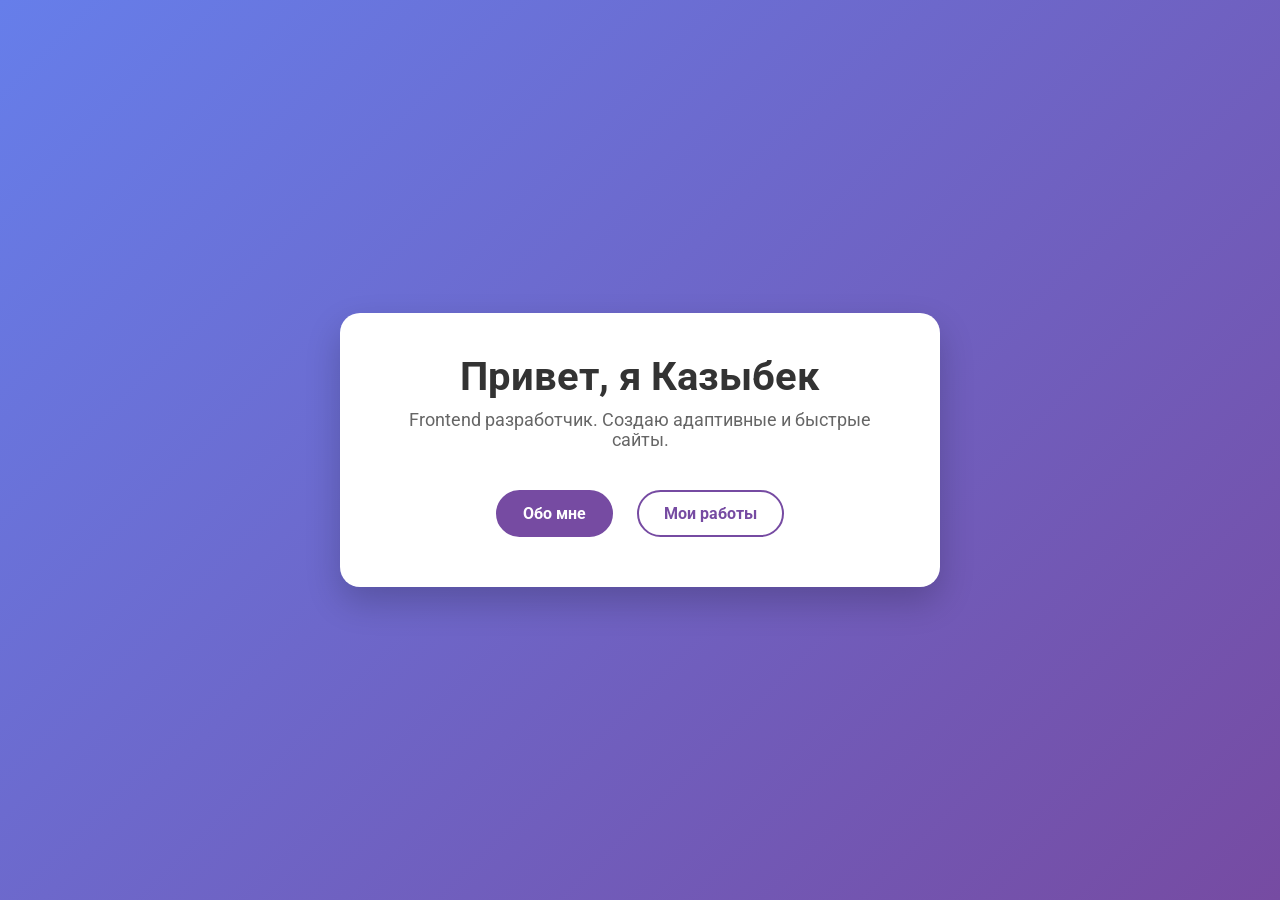
<file: index.html>
<!DOCTYPE html>
<html lang="ru">
<head>
    <meta charset="UTF-8">
    <title>Портфолио | Казыбек</title>
    <link href="https://fonts.googleapis.com/css2?family=Roboto:wght@300;700&display=swap" rel="stylesheet">
    <link rel="stylesheet" href="style.css">
</head>
<body>
    <div class="container">
        <div class="card">
            <h1>Привет, я Казыбек</h1>
            <p class="subtitle">Frontend разработчик. Создаю адаптивные и быстрые сайты.</p>
            <div class="buttons">
                <a href="about.html" class="btn">Обо мне</a>
                <a href="works.html" class="btn secondary">Мои работы</a>
            </div>
        </div>
    </div>
</body>
</html>
</file>
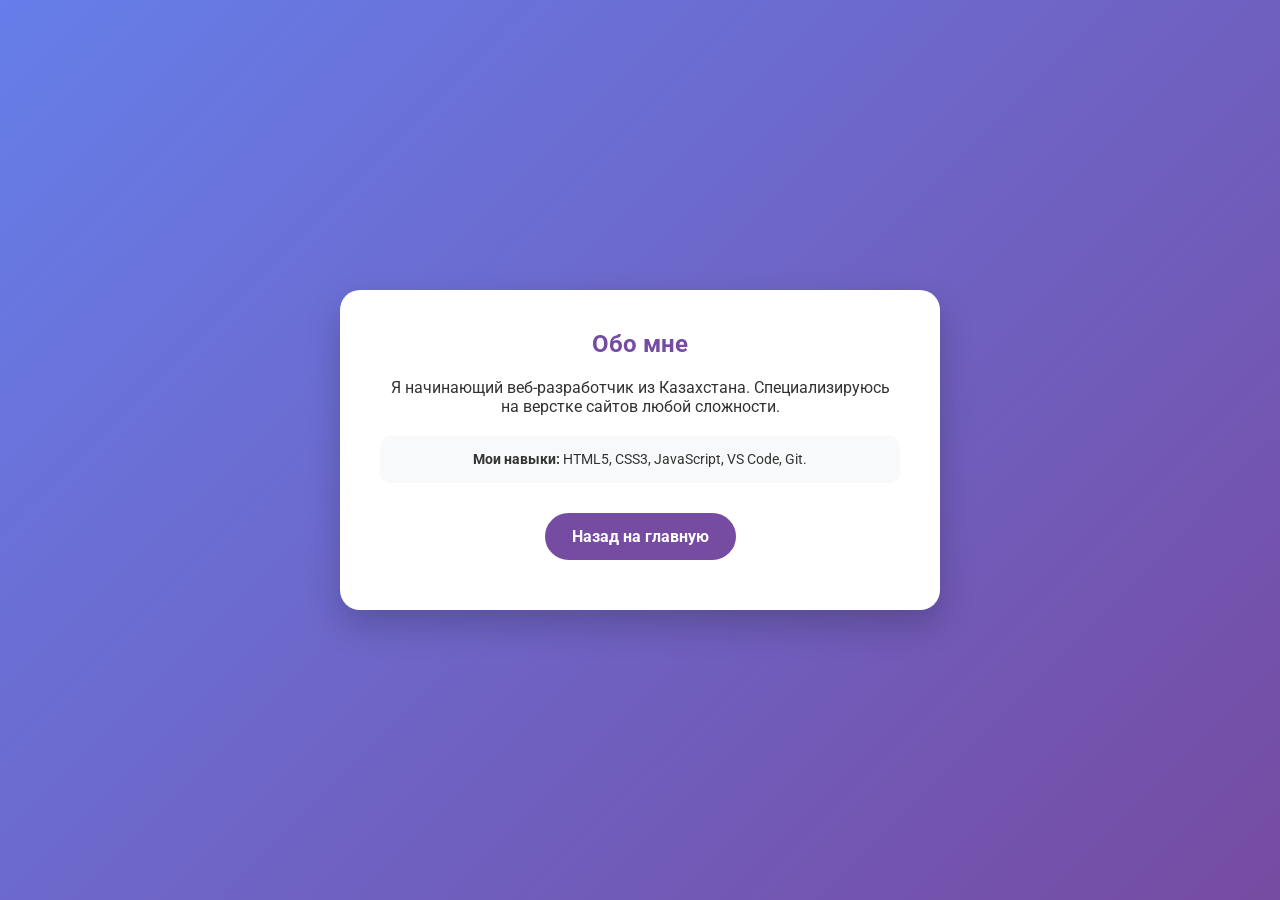
<file: about.html>
<!DOCTYPE html>
<html lang="ru">
<head>
    <meta charset="UTF-8">
    <title>Обо мне | Казыбек</title>
    <link href="https://fonts.googleapis.com/css2?family=Roboto:wght@300;700&display=swap" rel="stylesheet">
    <link rel="stylesheet" href="style.css">
</head>
<body>
    <div class="container">
        <div class="card">
            <h2>Обо мне</h2>
            <p>Я начинающий веб-разработчик из Казахстана. Специализируюсь на верстке сайтов любой сложности.</p>
            <div class="skills">
                <p><strong>Мои навыки:</strong> HTML5, CSS3, JavaScript, VS Code, Git.</p>
            </div>
            <a href="index.html" class="btn">Назад на главную</a>
        </div>
    </div>
</body>
</html>
</file>
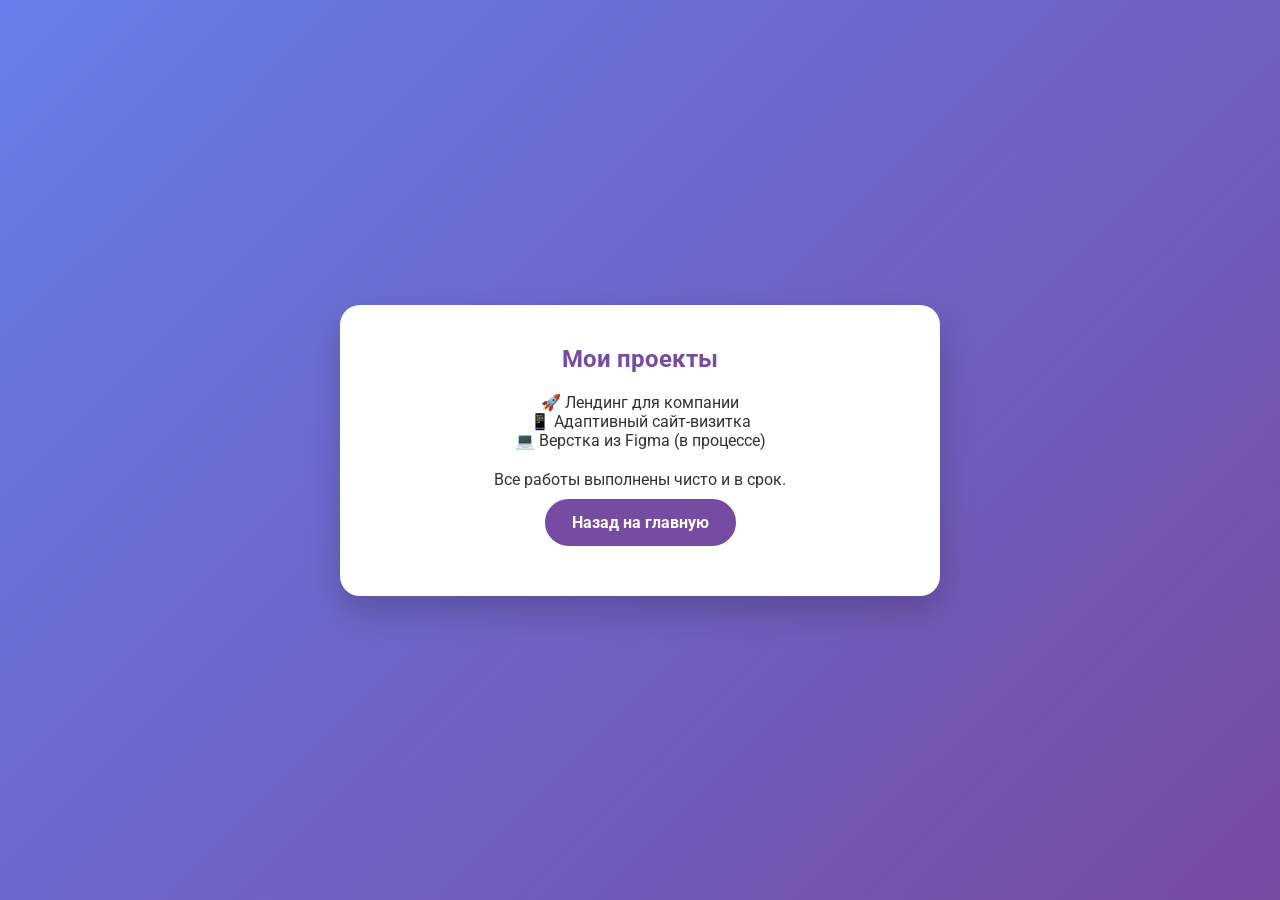
<file: works.html>
<!DOCTYPE html>
<html lang="ru">
<head>
    <meta charset="UTF-8">
    <title>Мои работы | Казыбек</title>
    <link href="https://fonts.googleapis.com/css2?family=Roboto:wght@300;700&display=swap" rel="stylesheet">
    <link rel="stylesheet" href="style.css">
</head>
<body>
    <div class="container">
        <div class="card">
            <h2>Мои проекты</h2>
            <ul style="list-style: none; padding: 0; margin: 20px 0;">
                <li>🚀 Лендинг для компании</li>
                <li>📱 Адаптивный сайт-визитка</li>
                <li>💻 Верстка из Figma (в процессе)</li>
            </ul>
            <p>Все работы выполнены чисто и в срок.</p>
            <a href="index.html" class="btn">Назад на главную</a>
        </div>
    </div>
</body>
</html>
</file>
<file: style.css>
* { margin: 0; padding: 0; box-sizing: border-box; }

body {
    font-family: 'Roboto', sans-serif;
    min-height: 100vh;
    display: flex;
    justify-content: center;
    align-items: center;
    background: linear-gradient(135deg, #667eea 0%, #764ba2 100%);
    color: #333;
    padding: 20px;
}

.container { width: 100%; max-width: 600px; text-align: center; }

.card {
    background: white;
    padding: 40px;
    border-radius: 20px;
    box-shadow: 0 15px 35px rgba(0,0,0,0.2);
}

h1 { font-size: 2.5rem; margin-bottom: 10px; color: #333; }
h2 { margin-bottom: 20px; color: #764ba2; }

.subtitle { font-size: 1.1rem; margin-bottom: 30px; color: #666; }

.btn {
    padding: 12px 25px;
    background: #764ba2;
    color: white;
    text-decoration: none;
    border-radius: 25px;
    font-weight: bold;
    transition: 0.3s;
    margin: 10px;
    display: inline-block;
    border: 2px solid #764ba2;
}

.btn:hover {
    background: #5a3a7a;
    transform: translateY(-3px);
}

.secondary {
    background: transparent;
    color: #764ba2;
}

.secondary:hover {
    background: #764ba2;
    color: white;
}

.skills {
    margin: 20px 0;
    padding: 15px;
    background: #f8f9fa;
    border-radius: 10px;
    font-size: 0.9rem;
}
</file>
